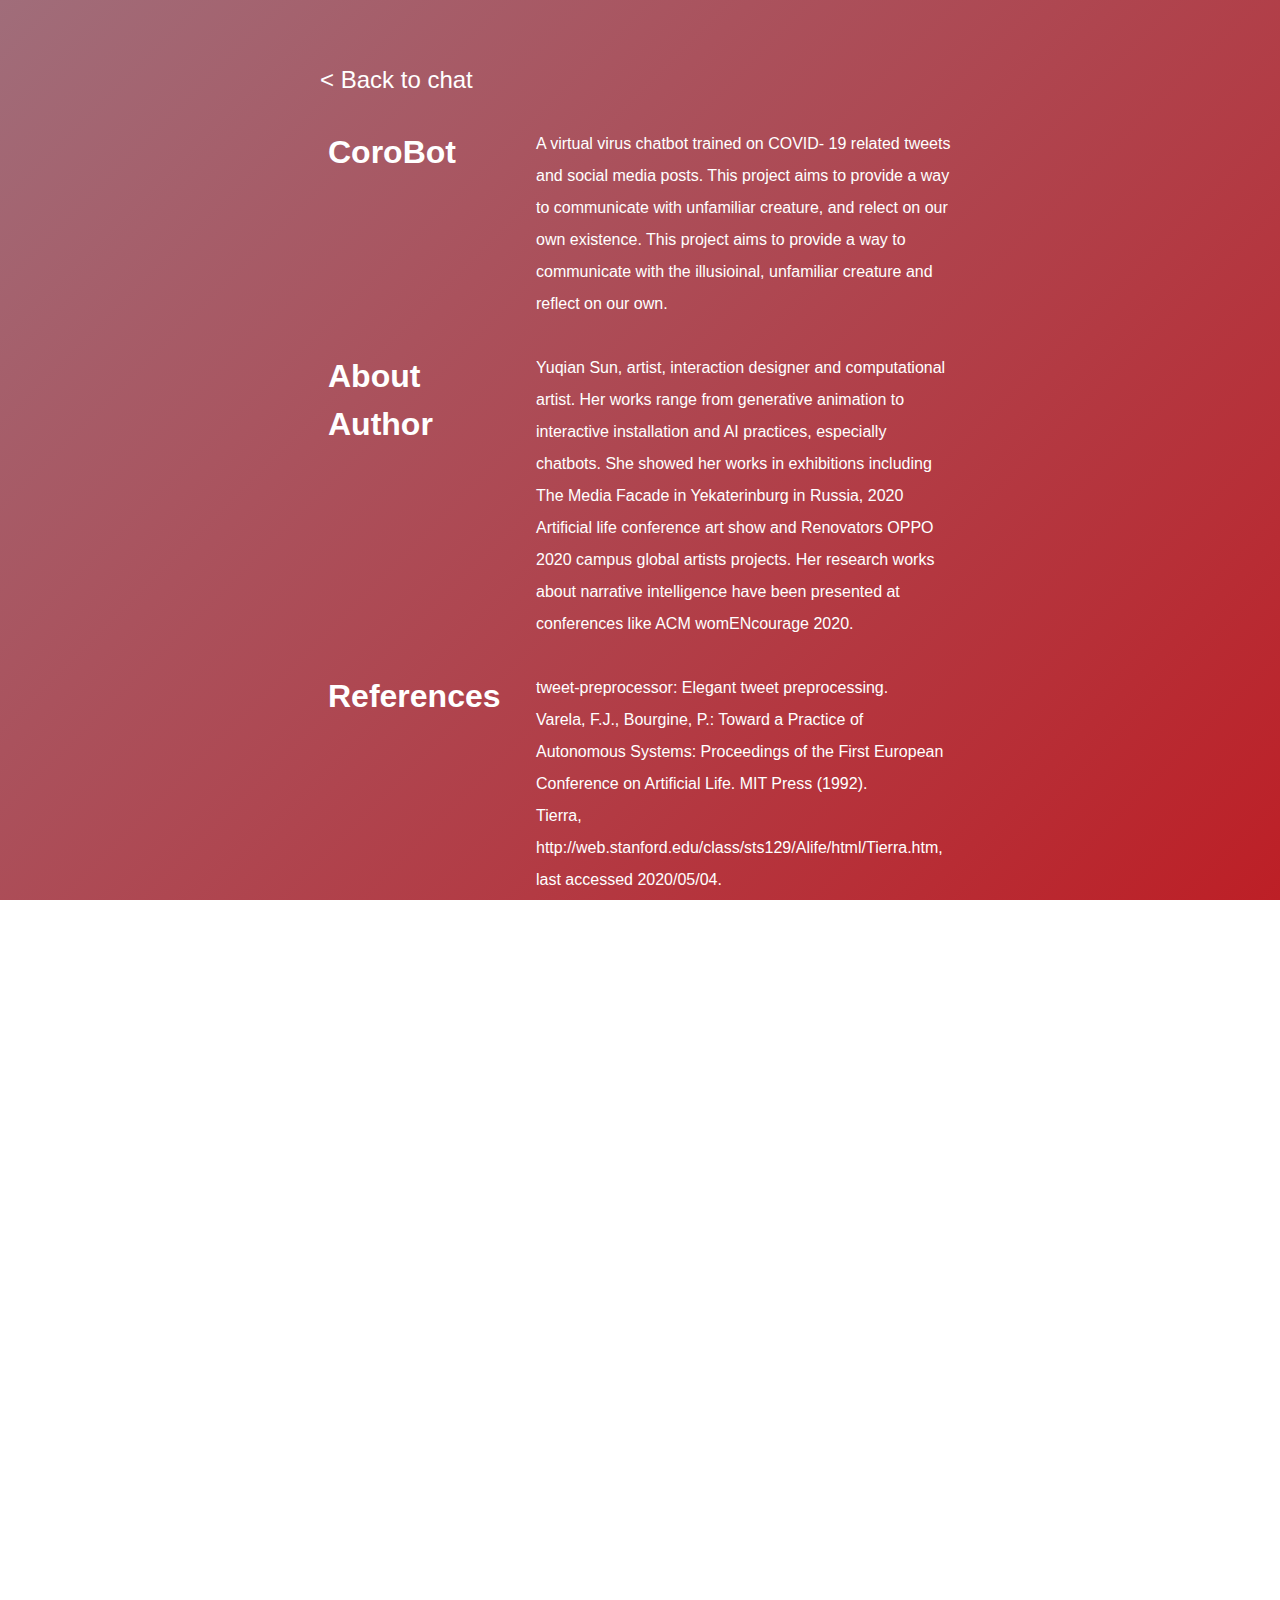
<file: about.html>
<!DOCTYPE html>
<html lang="en" >
<head>
  <meta charset="UTF-8">
  <title>CodePen - Blob Experiment</title>
  <meta name="viewport" content="width=device-width, initial-scale=1">
	<link rel='stylesheet' href='https://stackpath.bootstrapcdn.com/bootstrap/4.2.1/css/bootstrap.min.css'>
	<link rel="stylesheet" href="./style1.css">

</head>
<body>

	<div class="contan">
			<div class="fh">
					<a href="index.html"> < Back to chat</a>
			</div>
				<ul>
					<li>
						<div class="li1">
							CoroBot
						</div>
						<div class="li2">
							A virtual virus chatbot trained on COVID- 19 related tweets and social media posts. This project aims to provide a way to
							communicate with unfamiliar creature, and relect on our own existence.
							This project aims to provide a way to communicate with the illusioinal, 
							unfamiliar creature and reflect on our own. 
						</div>
					</li>
					<li>
						<div class="li1">
							About<br>Author
						</div>
						<div class="li2">
							Yuqian Sun, artist, interaction designer and computational artist.
							Her works range from generative animation to interactive installation and AI practices, especially chatbots. She showed her works in exhibitions including The Media Facade in Yekaterinburg in Russia, 2020 Artificial life conference art show and Renovators OPPO 2020  campus global artists projects. Her research works about narrative intelligence have been presented at conferences like ACM womENcourage 2020.
						</div>
					</li>
					<li>
						<div class="li1">
							References

						</div>
						<div class="li2">
							<div>tweet-preprocessor: Elegant tweet preprocessing.</div>
<div>Varela, F.J., Bourgine, P.: Toward a Practice of Autonomous Systems: Proceedings of the First European Conference on Artificial Life. MIT Press (1992).</div>
<div>Tierra, <a href="http://web.stanford.edu/class/sts129/Alife/html/Tierra.htm">http://web.stanford.edu/class/sts129/Alife/html/Tierra.htm</a>, last accessed 2020/05/04.</div>
<div>RunwayML | Machine learning for creators., <a href="https://runwayml.com/">https://runwayml.com/</a>, last accessed 2020/05/04.</div>
<div>openai/gpt-2. OpenAI (2020).</div>
<div>Radford, A., Wu, J., Child, R., Luan, D., Amodei, D., Sutskever, I.: Language Models are Unsupervised Multitask Learners. 24.</div>
<div>home | p5.js, <a href="https://p5js.org/">https://p5js.org/</a>, last accessed 2020/05/04.</div>
<div>Francisco Varela, <a href="https://en.wikipedia.org/w/index.php?title=Francisco_Varela&amp;oldid=965099021">https://en.wikipedia.org/w/index.php?title=Francisco_Varela&amp;oldid=965099021</a>, (2020).</div>
<div>DocNow/twarc. Documenting the Now (2020).</div>
<div>Howe, D.: dhowe/RiTaJS. (2020).</div>
<div>Daily UI #013: Direct Messaging, <a href="https://codepen.io/supah/details/jqOBqp">https://codepen.io/supah/details/jqOBqp</a>, last accessed 2020/09/16.</div>
<div>Covid-19 has inflamed racism against Asian-Americans. Here&rsquo;s how to fight back (opinion) - CNN, <a href="https://edition.cnn.com/2020/04/10/opinions/how-to-fight-bias-against-asian-americans-covid-19-liu/index.html">https://edition.cnn.com/2020/04/10/opinions/how-to-fight-bias-against-asian-americans-covid-19-liu/index.html</a>, last accessed 2020/05/04.</div>
<div>Lamsal, R.: Coronavirus (COVID-19) Tweets Dataset, <a href="https://ieee-dataport.org/open-access/coronavirus-covid-19-tweets-dataset">https://ieee-dataport.org/open-access/coronavirus-covid-19-tweets-dataset</a>, (2020).</div>
<div>Blob Experiment, <a href="https://codepen.io/vcomics/details/ZwNgvX">https://codepen.io/vcomics/details/ZwNgvX</a>, last accessed 2020/09/16.</div>
<div>Banda, J.M., Tekumalla, R.: A Twitter Dataset of 40+ million tweets related to COVID-19, <a href="https://zenodo.org/record/3723940#.XqvnK_kzaUl">https://zenodo.org/record/3723940#.XqvnK_kzaUl</a>, (2020). <a href="https://doi.org/10.5281/zenodo.3723940">https://doi.org/10.5281/zenodo.3723940</a>.</div>
<div>&nbsp;</div>
						</div>
					</li>
				</ul>
	</div>

</body>
</html>
</file>
<file: style1.css>
body {
  color: #FFFFFF;
  margin: 0;
  text-align: center;
 background: linear-gradient(135deg, #a06d7a, #bd1f26) ;
  background-size: cover;
}
html,
body {
  height: 100%; overflow: scroll;
}
canvas {
  display: block;
  width: 100%;
  height: 100%;
}

p {
  color: rgba(255, 255, 255, 0.5);
}

.header {
  width: 250px;
  top: 50%;
  transform: translatey(-50%);
}

a, a:hover, a:visited {
  color: #FFFFFF;
  text-decoration: none;
}

/*h1:after {
  content: " ThreeJS";
  font-size: 0.6rem;
  position: relative;
  top: -1rem;
}*/
.dg.ac{ display: none;}

#container,canvas{ background: linear-gradient(135deg, #a06d7a, #bd1f26) !important;}


.box{position: fixed; top: 10% ;left:30%; width: 40%; line-height: 60px; font-size: 20px; color: #fff;  } 
.box1{position: fixed; bottom: 5% ;left:30%; width: 40%; line-height: 60px; font-size: 20px; color: #fff;  } 
.box1 button{ display: block; background:linear-gradient(#950726, #7e111c); border: none; width: 12rem; line-height: 4rem; color: #fff; height:4rem; border-radius: 0.5rem; margin: 0 auto;}
.box1 span{ line-height: 15px; color: #999; font-size: 12px;}

@media(max-width:700px){
	.box{position: fixed; top: 5% ;left:5%; width: 90%; line-height: 2rem; color: #fff;  } 
.box1{position: fixed; bottom: 5% ;left:5%; width: 90%;  color: #fff;  } 
}

ul,li{ list-style: none; margin: 0 auto; padding: 0 ;}
.contan{ width: 50%; margin: 5% auto; }
.fh{ width: 100%; line-height: 2rem ; font-size: 1.5rem; text-align: left;} 

.contan ul{ width: 100%;}
.contan ul li{display: flex;   margin-top: 2rem;  overflow: hidden; justify-content: space-around; text-align: left;}
.contan ul li .li1{ width: 30%; font-size: 2rem; font-weight: bold;}
.contan ul li .li2{ width: 65%;font-size: 1rem; line-height: 2rem;}

@media(max-width:700px){
.contan{ width: 96%; margin: 5% auto; }
	.contan ul li .li1{ width: 30%; font-size: 1.5rem; font-weight: bold;}
.contan ul li .li2{ width: 65%;font-size: 1rem; line-height: 2rem;}
}
</file>
